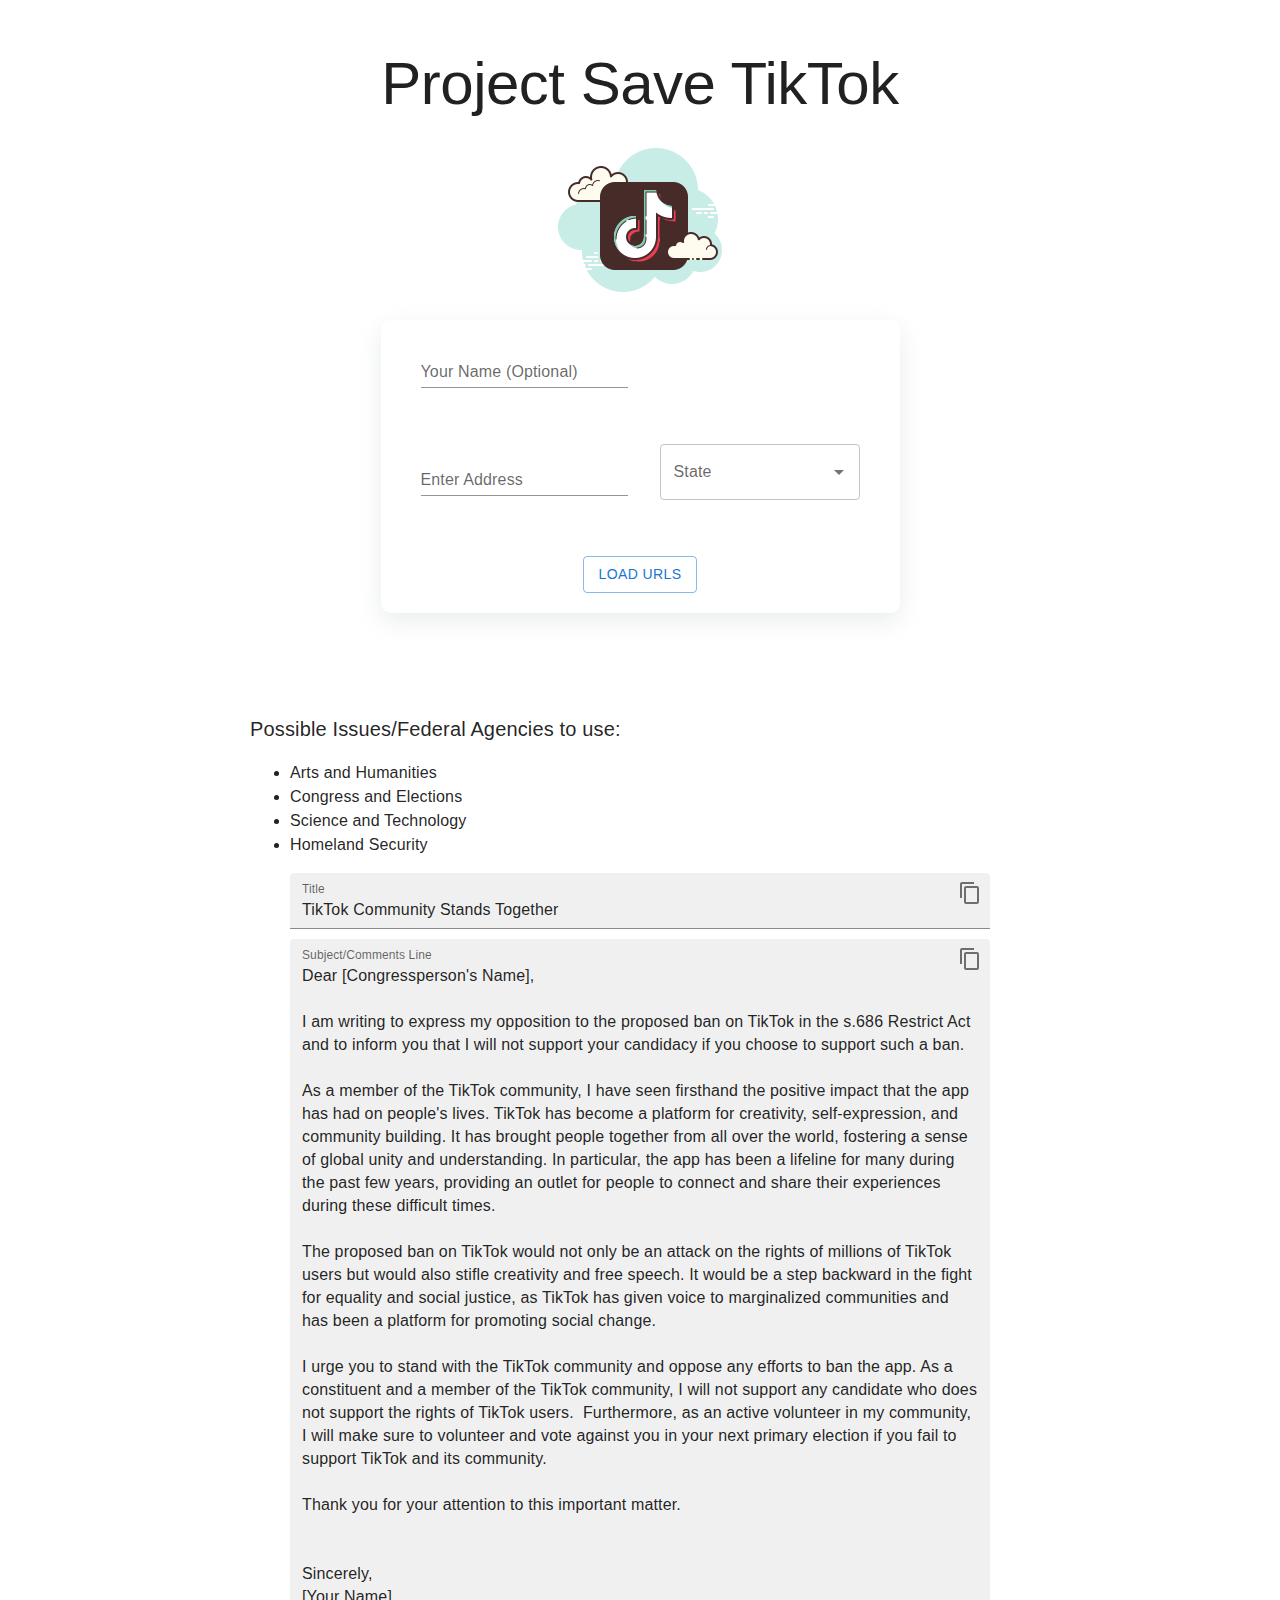
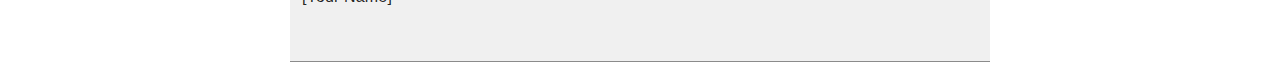
<file: index.html>
<!doctype html><html lang="en"><head><meta charset="utf-8"/><link rel="icon" href="/tiktokLogo.png"/><meta name="viewport" content="width=device-width,initial-scale=1"/><meta name="theme-color" content="#000000"/><meta name="description" content="Web site created using create-react-app"/><link rel="apple-touch-icon" href="/tiktokLogo.png"/><link rel="manifest" href="/manifest.json"/><title>Save TikTok</title><script defer="defer" src="/static/js/main.7adb63dd.js"></script><link href="/static/css/main.a5336e01.css" rel="stylesheet"></head><body><noscript>You need to enable JavaScript to run this app.</noscript><div id="root"></div></body></html>
</file>
<file: static/css/main.a5336e01.css>
@media (max-width:800px){td,th{font-size:10px}th{line-height:10px}a{font-size:6px}table{padding-top:20px}.copy-text>.MuiFormControl-root{width:100vw!important}.copy-text{margin:20px 0!important}.copyIcon.table{right:0!important}}img{display:flex;margin:0 auto}.form{align-items:center;display:flex!important;justify-content:center;margin:0 auto!important}.form-container{border-radius:10px;box-shadow:0 8px 24px hsla(210,8%,62%,.2);margin:0 auto;padding:20px 40px;width:-webkit-fit-content;width:-moz-fit-content;width:fit-content}.submitBtn{display:block!important;margin:0 auto!important}.info{margin:0 auto;padding-top:100px;width:-webkit-max-content;width:max-content}.copy-text{margin-bottom:10px;margin-left:40px}.copyIcon{position:relative;right:40px}.App{text-align:center}.App-logo{height:40vmin;pointer-events:none}@media (prefers-reduced-motion:no-preference){.App-logo{-webkit-animation:App-logo-spin 20s linear infinite;animation:App-logo-spin 20s linear infinite}}.App-header{align-items:center;background-color:#282c34;color:#fff;display:flex;flex-direction:column;font-size:calc(10px + 2vmin);justify-content:center;min-height:100vh}.App-link{color:#61dafb}@-webkit-keyframes App-logo-spin{0%{-webkit-transform:rotate(0deg);transform:rotate(0deg)}to{-webkit-transform:rotate(1turn);transform:rotate(1turn)}}@keyframes App-logo-spin{0%{-webkit-transform:rotate(0deg);transform:rotate(0deg)}to{-webkit-transform:rotate(1turn);transform:rotate(1turn)}}
/*# sourceMappingURL=main.a5336e01.css.map*/
</file>
